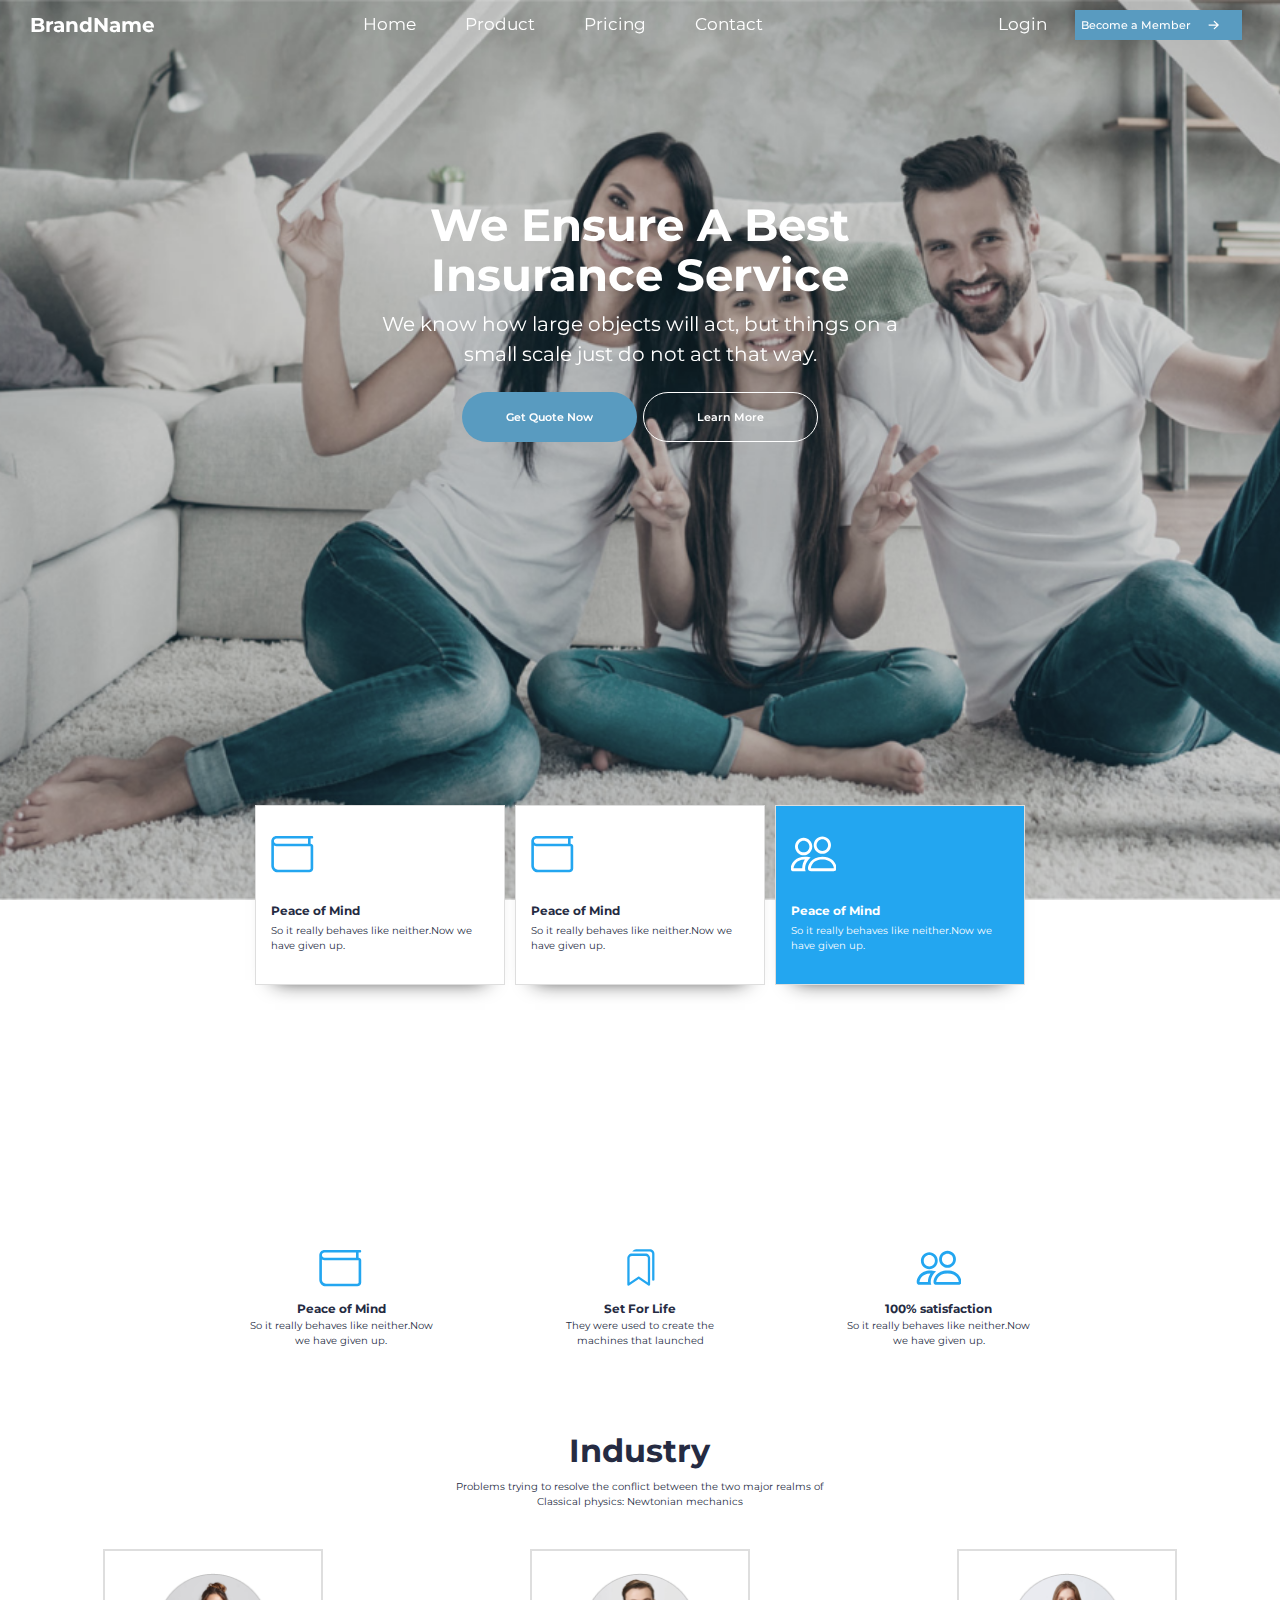
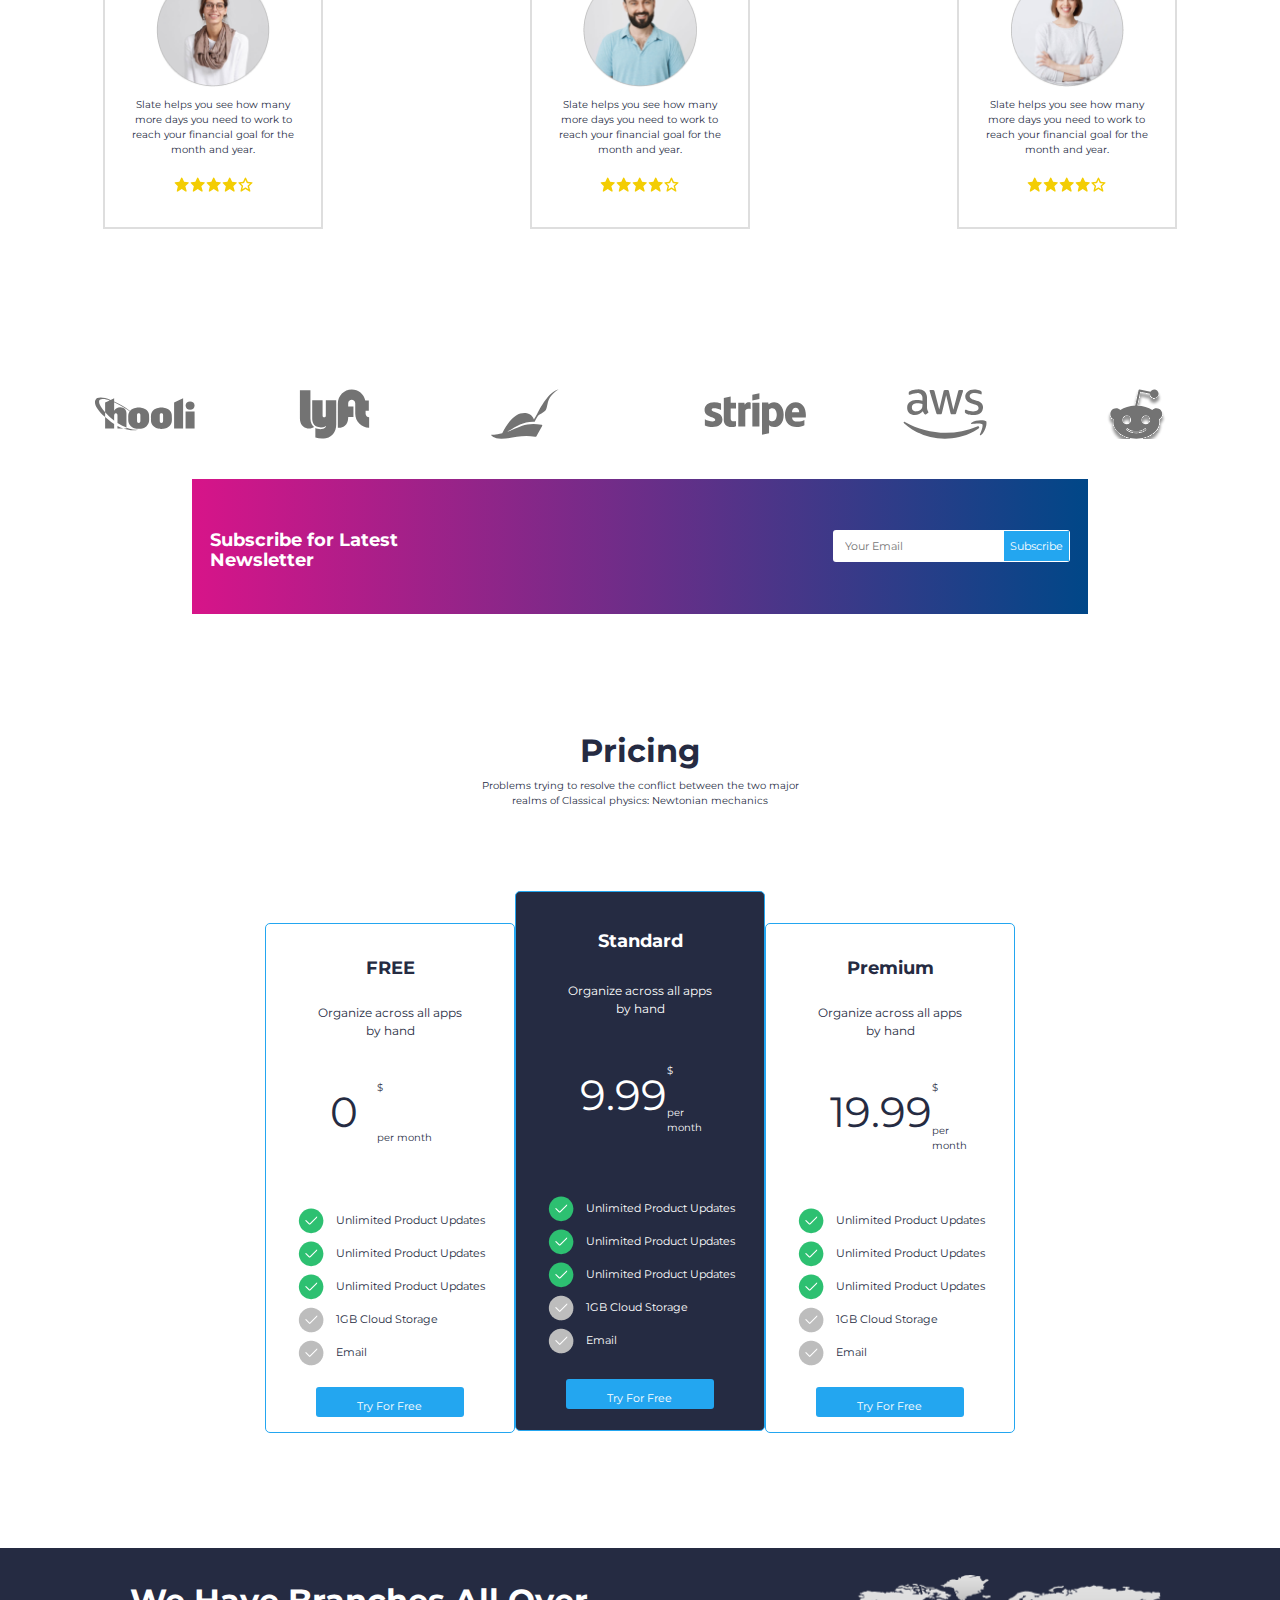
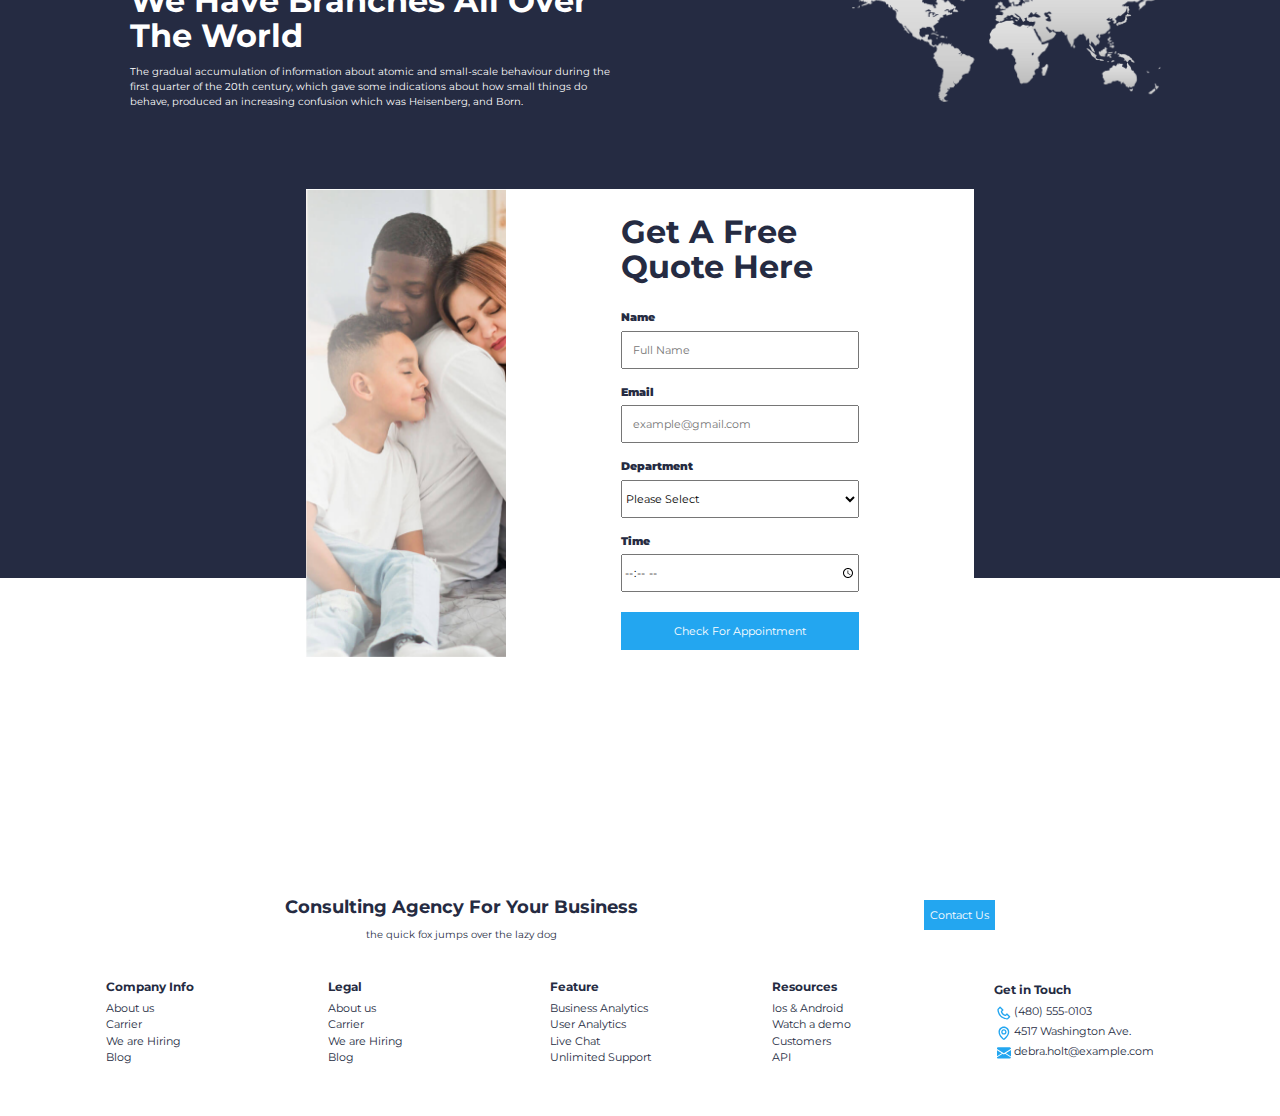
<file: index.html>
<!DOCTYPE html>
<html>
    <head>
        <meta charset="utf-8">
        <meta http-equiv="X-UA-Compatible" content="IE=edge">
        <title>InsureBound</title>
        <meta name="description" content="">
        <meta name="viewport" content="width=device-width, initial-scale=1">
        <link rel="preconnect" href="https://fonts.googleapis.com">
        <link rel="preconnect" href="https://fonts.gstatic.com" crossorigin>
        <link href="https://fonts.googleapis.com/css2?family=Montserrat:ital,wght@0,300;0,400;0,500;1,300;1,400&display=swap" rel="stylesheet">
        <link rel="stylesheet" href="css/styles.css">
    </head>
    <body>
        <!-- Navigation Section -->
        
        <section class="navi-hero">
            <div class="hero">
                <div class="navigator">
                    <div class="nav-head">BrandName</div>
                    <div class="nav-menu-desk">
                        <div class="nav-ls">Home</div>
                        <div class="nav-ls">Product</div>
                        <div class="nav-ls">Pricing</div>
                        <div class="nav-ls">Contact</div>
                    </div>
                    <div class="nav-icon">
                        <div>
                            <svg class="icon icon-nav">
                                <use xlink:href="images/Insurebond.svg#magnify"></use>
                              </svg>
                        </div>
                        <div>
                            <svg class="icon icon-nav">
                                <use xlink:href="images/Insurebond.svg#cart"></use>
                              </svg>
                        </div>
                        <div>
                            <svg class="icon icon-nav">
                                <use xlink:href="images/Insurebond.svg#menu"></use>
                              </svg>
                        </div>
                    </div>
                    <div class="nav-login">
                        <div class="nav-ls">Login</div>
                        <button class="btn btn--primary btn-memb">Become a Member
                            <svg class="icon icon-arrow">
                                <use xlink:href="images/Insurebond.svg#arrow"></use>
                              </svg>
                        </button>
                    </div>
                </div>
                <div class="nav-menu-mob">
                    <div class="nav-ls">Home</div>
                    <div class="nav-ls">Product</div>
                    <div class="nav-ls">Pricing</div>
                    <div class="nav-ls">Contact</div>
                </div>
                <div class="hero3">
                    <div class="nav-content-mob">
                        <h2 class= "heading-nav">We Ensure A Best Insurance Service</h2>
                        <p class="para-nav">We know how large objects will act, but things on a <br>
                            small scale just do not act that way.</p>
            
                        <div class="btn-nav">
                            <button class="btn btn--primary btn--nav1">Get Quote Now</button>
                            <button class="btn btn--primary btn--nav2">Learn More</button>
                        </div>
                    </div>
                    <div class="cards-feature-mob">
                        <div class="feature_section_card">
                            <div class="feature_block feature_block--small feature_block--small--white">
                                <svg class="icon">
                                    <use xlink:href="images/Insurebond.svg#book"></use>
                                  </svg>
                                <h4>Peace of Mind</h4>
                                <p>So it really behaves like neither.Now we have given up. </p>
                            </div>
                            <div class="feature_block feature_block--small feature_block--small--white">
                                <svg class="icon">
                                    <use xlink:href="images/Insurebond.svg#book"></use>
                                  </svg>
                                <h4>Peace of Mind</h4>
                                <p>So it really behaves like neither.Now we have given up. </p>
                            </div>
                            <div class="feature_block feature_block--small feature_block--small--primary">
                                    <img src="images/person-white.svg" class="icon">
                                <h4>Peace of Mind</h4>
                                <p>So it really behaves like neither.Now we have given up. </p>
                            </div>
                        </div>
                    </div>
                </div>
                <div class="nav-content">
                    <h1 class= "heading-nav">We Ensure A Best <br> Insurance Service</h1>
                    <p class="para-nav">We know how large objects will act, but things on a <br>
                        small scale just do not act that way.</p>
            
                    <div class="btn-nav">
                        <button class="btn btn--primary btn--nav1">Get Quote Now</button>
                        <button class="btn btn--primary btn--nav2">Learn More</button>
                    </div>
                </div>
            </div>
            <div class="cards-feature-desk">
                <div class="feature_section_card">
                    <div class="feature_block feature_block--small feature_block--small--white">
                        <svg class="icon">
                            <use xlink:href="images/Insurebond.svg#book"></use>
                          </svg>
                        <h4>Peace of Mind</h4>
                        <p>So it really behaves like neither.Now we have given up. </p>
                    </div>
                    <div class="feature_block feature_block--small feature_block--small--white">
                        <svg class="icon">
                            <use xlink:href="images/Insurebond.svg#book"></use>
                          </svg>
                        <h4>Peace of Mind</h4>
                        <p>So it really behaves like neither.Now we have given up. </p>
                    </div>
                    <div class="feature_block feature_block--small feature_block--small--primary">
                            <img src="images/person-white.svg" class="icon">
                        <h4>Peace of Mind</h4>
                        <p>So it really behaves like neither.Now we have given up. </p>
                    </div>
                </div>
            </div>
        </section>


        <!-- Feature Section -->
        <div class="feature_section">
            <div class="feature">
                <div class="feature_block">
                    <svg class="icon">
                        <use xlink:href="images/Insurebond.svg#book"></use>
                      </svg>
                    <h4>Peace of Mind</h4>
                    <p>So it really behaves like neither.Now we have given up. </p>
                </div>
                <div class="feature_block">
                    <svg class="icon">
                        <use xlink:href="images/Insurebond.svg#bookmark"></use>
                      </svg>
                    <h4>Set For Life</h4>
                    <p>They were used to create the machines that launched  </p>
                </div>
                <div class="feature_block">
                    <svg class="icon">
                        <use xlink:href="images/Insurebond.svg#person"></use>
                      </svg>
                    <h4>100% satisfaction</h4>
                    <p>So it really behaves like neither.Now we have given up.</p>
                </div>
            </div>
        </div>
        
        <!-- Industry Section -->
        <div class="industry">
            <div class="grid grid--2x3">
                <div class="heading item1">
                    <h2>Industry</h2>
                    <p>Problems trying to resolve the conflict between the two major realms of Classical physics: Newtonian mechanics </p>
                </div>
                <div class="testimonial_block ">
                    <img class="avatar" src="images/user1.png" alt="">
                    <p class="purpose">Slate helps you see how many more days you need to work to reach your financial goal for the month and year.</p>
                    <ul class="list">
                        <li class="rating"><img src="images/Vector.svg" alt=""></li>
                        <li class="rating"><img src="images/Vector.svg" alt=""></li>
                        <li class="rating"><img src="images/Vector.svg" alt=""></li>
                        <li class="rating"><img src="images/Vector.svg" alt=""></li>
                        <li class="rating"><img src="images/Vector-empty.svg" alt=""></li>
                    </ul>
                </div>
                <div class="testimonial_block">
                    <img class="avatar" src="images/user2.png" alt="">
                    <p class="purpose">Slate helps you see how many more days you need to work to reach your financial goal for the month and year.</p>
                    <ul class="list">
                        <li class="rating"><img src="images/Vector.svg" alt=""></li>
                        <li class="rating"><img src="images/Vector.svg" alt=""></li>
                        <li class="rating"><img src="images/Vector.svg" alt=""></li>
                        <li class="rating"><img src="images/Vector.svg" alt=""></li>
                        <li class="rating"><img src="images/Vector-empty.svg" alt=""></li>
                    </ul>
                </div>
                <div class="testimonial_block">
                    <img class="avatar" src="images/user3.png" alt="">
                    <p class="purpose">Slate helps you see how many more days you need to work to reach your financial goal for the month and year.</p>
                    <ul class="list">
                        <li class="rating"><img src="images/Vector.svg" alt=""></li>
                        <li class="rating"><img src="images/Vector.svg" alt=""></li>
                        <li class="rating"><img src="images/Vector.svg" alt=""></li>
                        <li class="rating"><img src="images/Vector.svg" alt=""></li>
                        <li class="rating"><img src="images/Vector-empty.svg" alt=""></li>
                    </ul>
                </div>
            </div>
        </div>


        <!-- Company Section -->
        <div class="container">
            <div class="grid--1x7">
                <div class="respo-com">
                    <div class="f1">
                        <svg class="icon icon--company">
                            <use xlink:href="images/Insurebond.svg#hooli"></use>
                        </svg>
                        <svg class="icon icon--company">
                            <use xlink:href="images/Insurebond.svg#lyft"></use>
                        </svg>
                        <svg class="icon icon--company">
                            <use xlink:href="images/Insurebond.svg#leaf"></use>
                        </svg>
                    </div>
                    <div class="f2">
                        <svg class="icon icon--company">
                            <use xlink:href="images/Insurebond.svg#stripe"></use>
                        </svg>
                        <svg class="icon icon--company">
                            <use xlink:href="images/Insurebond.svg#aws"></use>
                        </svg>
                        <svg class="icon icon--company">
                            <use xlink:href="images/Insurebond.svg#reddit"></use>
                        </svg>
                    </div>
                </div>    
            </div>
            <div class="subs item7">
                <h3>Subscribe for Latest Newsletter</h3>
                <div class="input-group">
                    <input type="text" class="input" placeholder="Your Email">
                    <button class="btn btn--primary">Subscribe</button>
                </div>
            </div>
        </div>
        <!-- Pricing -->
        <section class="pricing">
            <h2 class="price-head">Pricing</h2>
            <p class='price-headline'>Problems trying to resolve the conflict between the two major realms of Classical physics: Newtonian mechanics </p>
            <div class="card-flex">
                <div class="card">
                    <h3>FREE</h3>
                    <p style="font-weight: 400; font-size: 1.2rem; width: 150px;text-align: center;">Organize across all apps by hand</p>
                    <div class="con">
                        <div class="price-grid--2x2">
                            <p class="itemp1">0</p>
                            <p class="itemp2">$</p>
                            <p class="itemp3">per month</p>
                        </div>
                    </div>
                    <div class="card-list">
                        <li class = "card-list__item"><img  src="images/green-tick.svg" alt="" class="lst-bullet">Unlimited Product Updates</li>
                        <li class = "card-list__item"><img  src="images/green-tick.svg" alt="" class="lst-bullet">Unlimited Product Updates</li>
                        <li class = "card-list__item"><img  src="images/green-tick.svg" alt="" class="lst-bullet">Unlimited Product Updates</li>
                        <li class = "card-list__item"><img  src="images/grey-tick.png" alt=""  class="lst-bullet">1GB Cloud Storage</li>
                        <li class = "card-list__item"><img  src="images/grey-tick.png" alt=""  class="lst-bullet">Email</li>
                    </div>
                    <div class="btn btn--primary">Try For Free</div>
                </div>
                <div class="card card--popular">
                    <h3>Standard</h3>
                    <p style="font-weight: 400; font-size: 1.2rem; width: 150px;text-align: center;">Organize across all apps by hand</p>
                    <div class="con">
                        <div class="price-grid--2x2">
                            <p class="itemp1">9.99</p>
                            <p class="itemp2">$</p>
                            <p class="itemp3">per month</p>
                        </div>
                    </div>
                    <div class="card-list">
                        <li class = "card-list__item"><img  src="images/green-tick.svg" alt="" class="lst-bullet">Unlimited Product Updates</li>
                        <li class = "card-list__item"><img  src="images/green-tick.svg" alt="" class="lst-bullet">Unlimited Product Updates</li>
                        <li class = "card-list__item"><img  src="images/green-tick.svg" alt="" class="lst-bullet">Unlimited Product Updates</li>
                        <li class = "card-list__item"><img  src="images/grey-tick.png" alt=""  class="lst-bullet">1GB Cloud Storage</li>
                        <li class = "card-list__item"><img  src="images/grey-tick.png" alt=""  class="lst-bullet">Email</li>
                    </div>
                    <div class="btn btn--primary">Try For Free</div>
                </div>
                <div class="card">
                    <h3>Premium</h3>
                    <p style="font-weight: 400; font-size: 1.2rem; width: 150px;text-align: center;">Organize across all apps by hand</p>
                    <div class="con">
                        <div class="price-grid--2x2">
                            <p class="itemp1">19.99</p>
                            <p class="itemp2">$</p>
                            <p class="itemp3">per month</p>
                        </div>
                    </div>
                    <div class="card-list">
                        <li class = "card-list__item"><img  src="images/green-tick.svg" alt="" class="lst-bullet">Unlimited Product Updates</li>
                        <li class = "card-list__item"><img  src="images/green-tick.svg" alt="" class="lst-bullet">Unlimited Product Updates</li>
                        <li class = "card-list__item"><img  src="images/green-tick.svg" alt="" class="lst-bullet">Unlimited Product Updates</li>
                        <li class = "card-list__item"><img  src="images/grey-tick.png" alt=""  class="lst-bullet">1GB Cloud Storage</li>
                        <li class = "card-list__item"><img  src="images/grey-tick.png" alt=""  class="lst-bullet">Email</li>
                    </div>
                    <div class="btn btn--primary">Try For Free</div>
                </div>
            </div>
        </section>
        
        <!-- branches -->
        <section class="branches">
            <div class="branch">
                <div class="information">
                    <div class="info">
                        <h2>We Have Branches All Over The World</h2>
                        <p>The gradual accumulation of information about atomic and 
                            small-scale behaviour during the first quarter of the 20th 
                            century, which gave some indications about how small things 
                            do behave, produced an increasing confusion which was 
                            Heisenberg, and Born.</p>
                    </div>
                    <img src="images/map.png" alt="">
                </div>
                <div class="book_appointment">
                    <div class="grid grid--2x1">
                        <div class="cover-img app1">
                            <img src="images/cover2.png" alt="" class="i1">
                            <img src="images/cover1.png" alt="" class="i2">
                        </div>
                        <div class="app2">
                                <form action="https://formspree.io/f/mayvejzd" method="post">
                                    <h2 class="book-heading">Get A Free Quote Here</h2>
                                    <div class="form-div">
                                        <div>
                                            <label for="name" class="label">Name</label>
                                            <input type="text" id="name" name="name" class="input-book" placeholder="Full Name">
                                        </div>
                                        <div>
                                        
                                            <label for="email" class="label">Email</label>
                                            <input type="text" id="email" name="email" class="input-book" placeholder="example@gmail.com">
                                        
                                        </div>
                                        <div>
                                        
                                            <label for="department" class="label">Department</label>
                                            <select type="text" id="department" name="department" class="input-book">
                                                <option value="0">Please Select</option>
                                                <option value="1">1</option>
                                                <option value="2">2</option>
                                            </select>
                                        </div>
                                        
                                        <div>
                                            <label for="time" class="label">Time</label>
                                            <input type="time" id="time" name="name" class="input-book">
                                        </div>
                                        <button type="submit" class="btn btn--primary btn--bookapp">Check For Appointment</button>
                                    </div>
                                </div>
                        </div>
                    </div>
                </div>
            </div>
        </section>

        <section class="end">
            
            <!--consulting div  -->
            <div class="consult-con">
                <div class="">
                    <h3 class="consult-head">Consulting Agency For Your Business</h3>
                    <p class=" ">the quick fox jumps over the lazy dog</p>
                </div>
                <div class="btn--align">
                    <button class="btn btn--primary">Contact Us</button>
                </div>
            </div>
            
            <!-- Footer -->
            
            <div class="footer">
                <div class="foot">
                    <div class="foot-ele">
                        <h4>Company Info</h4>
                        <div>About us</div>
                        <div>Carrier</div>
                        <div>We are Hiring</div>
                        <div>Blog</div>
                    </div>
                    <div class="foot-ele">
                        <h4>Legal</h4>
                        <div>About us</div>
                        <div>Carrier</div>
                        <div>We are Hiring</div>
                        <div>Blog</div>
                    </div>
                    <div class="foot-ele">
                        <h4>Feature</h4>
                        <div>Business Analytics</div>
                        <div>User Analytics</div>
                        <div>Live Chat</div>
                        <div>Unlimited Support</div>
                    </div>
                    <div class="foot-ele">
                        <h4>Resources</h4>
                        <div>Ios & Android</div>
                        <div>Watch a demo</div>
                        <div>Customers</div>
                        <div>API</div>
                    </div>
                    <div class="foot-ele">
                        <h4>Get in Touch</h4>
                        <div class="fci"><svg class="icon icon--contact">
                            <use xlink:href="images/Insurebond.svg#call"></use>
                          </svg>(480) 555-0103</div>
                        <div class="fci"><svg class="icon icon--contact">
                            <use xlink:href="images/Insurebond.svg#pin"></use>
                          </svg>4517 Washington Ave.</div>
                        <div class="fci"><svg class="icon icon--contact">
                            <use xlink:href="images/Insurebond.svg#mail"></use>
                          </svg>debra.holt@example.com</div>
                    </div>
                </div>
            </div>
        </section>
    </body>
</html>
</file>
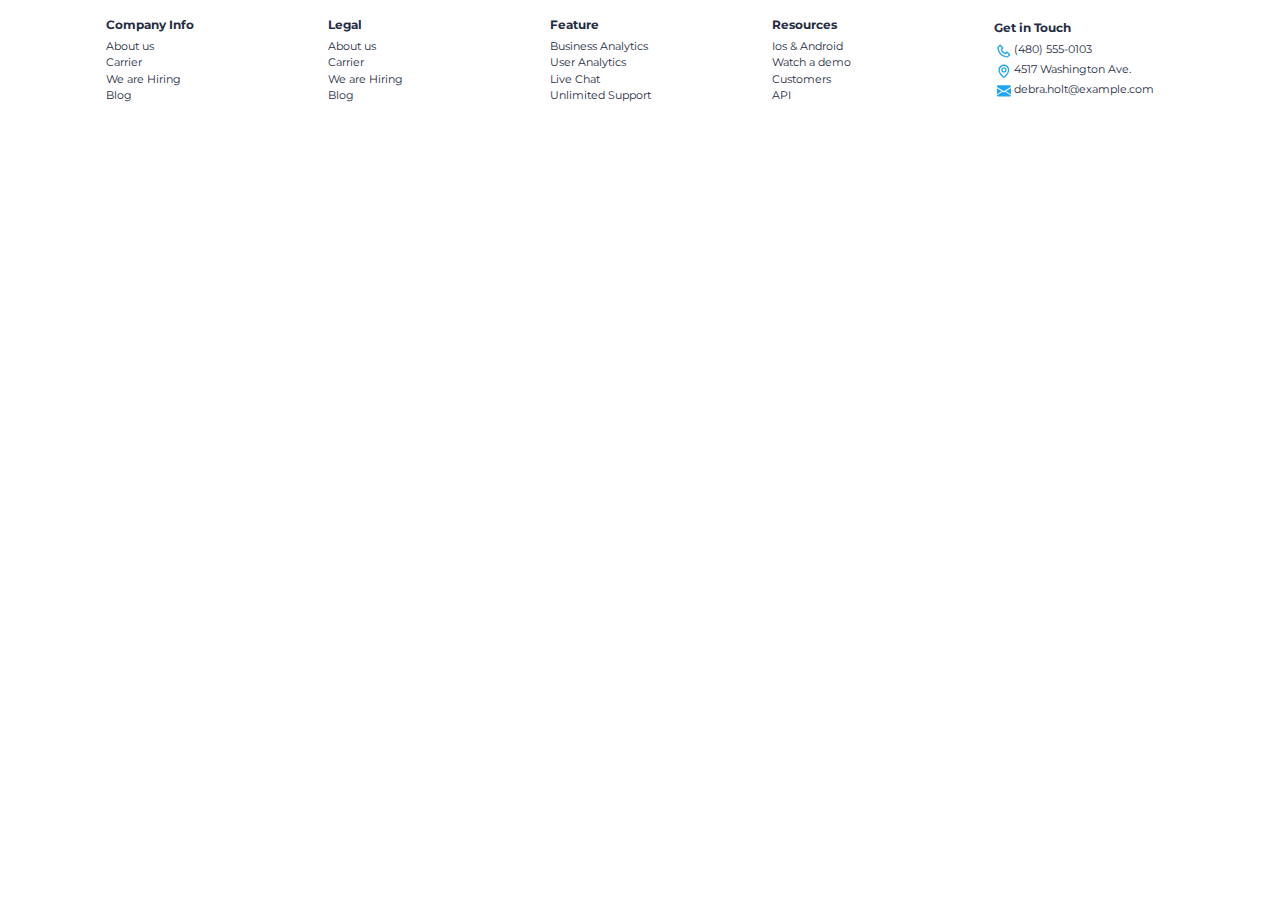
<file: footer.html>
<!DOCTYPE html>
<html>
    <head>
        <meta charset="utf-8">
        <meta http-equiv="X-UA-Compatible" content="IE=edge">
        <title>InsureBound</title>
        <meta name="description" content="">
        <meta name="viewport" content="width=device-width, initial-scale=1">
        <link rel="preconnect" href="https://fonts.googleapis.com">
        <link rel="preconnect" href="https://fonts.gstatic.com" crossorigin>
        <link href="https://fonts.googleapis.com/css2?family=Montserrat:ital,wght@0,300;0,400;0,500;1,300;1,400&display=swap" rel="stylesheet">
        <link rel="stylesheet" href="css/styles.css">
    </head>
    <body>
        <div class="foot">
            <div class="foot-ele">
                <h4>Company Info</h4>
                <div>About us</div>
                <div>Carrier</div>
                <div>We are Hiring</div>
                <div>Blog</div>
            </div>
            <div class="foot-ele">
                <h4>Legal</h4>
                <div>About us</div>
                <div>Carrier</div>
                <div>We are Hiring</div>
                <div>Blog</div>
            </div>
            <div class="foot-ele">
                <h4>Feature</h4>
                <div>Business Analytics</div>
                <div>User Analytics</div>
                <div>Live Chat</div>
                <div>Unlimited Support</div>
            </div>
            <div class="foot-ele">
                <h4>Resources</h4>
                <div>Ios & Android</div>
                <div>Watch a demo</div>
                <div>Customers</div>
                <div>API</div>
            </div>
            <div class="foot-ele">
                <h4>Get in Touch</h4>
                <div class="fci"><svg class="icon icon--contact">
                    <use xlink:href="images/Insurebond.svg#call"></use>
                  </svg>(480) 555-0103</div>
                <div class="fci"><svg class="icon icon--contact">
                    <use xlink:href="images/Insurebond.svg#pin"></use>
                  </svg>4517 Washington Ave.</div>
                <div class="fci"><svg class="icon icon--contact">
                    <use xlink:href="images/Insurebond.svg#mail"></use>
                  </svg>debra.holt@example.com</div>
            </div>
        </div>      
    </body>
</html>
</file>
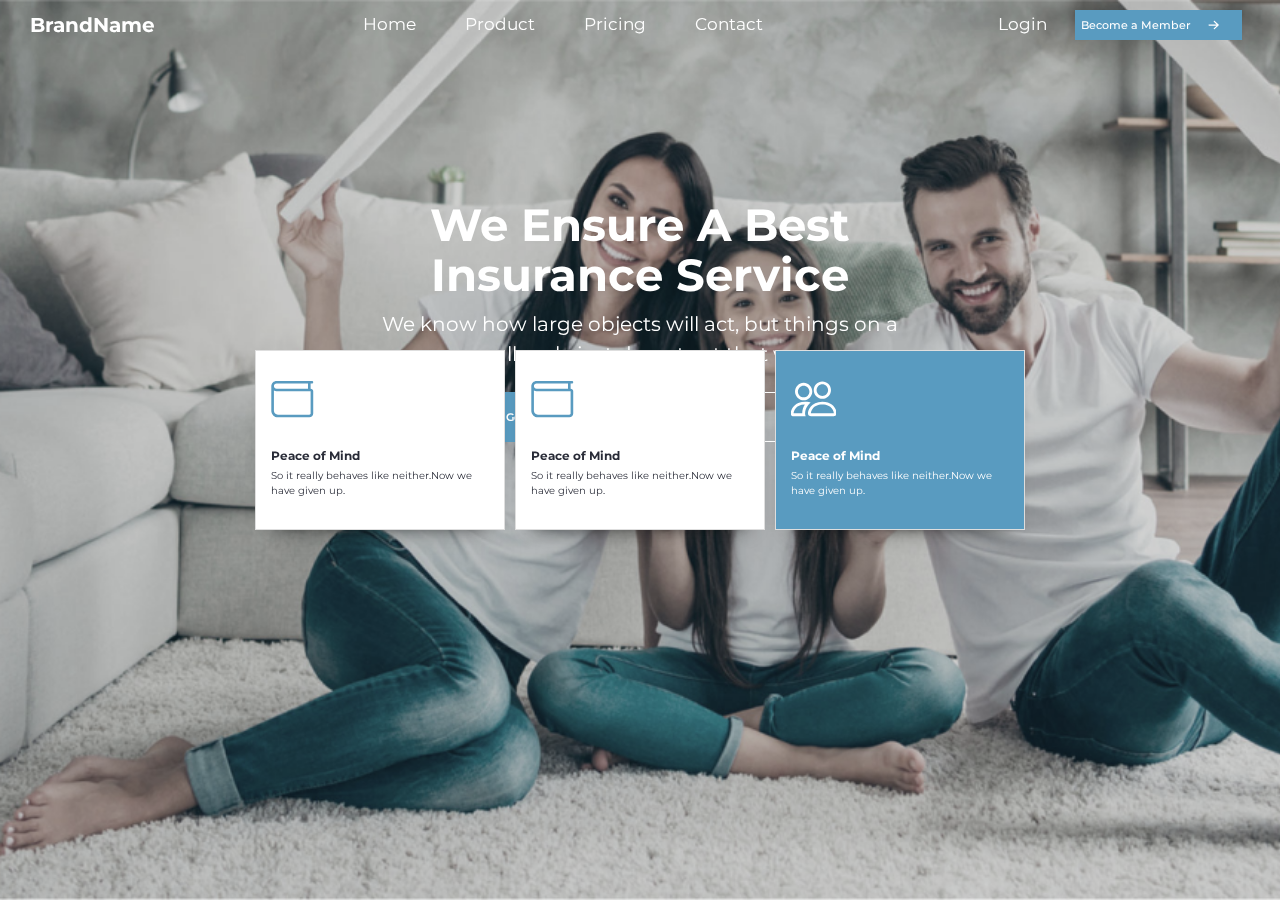
<file: test.html>
<!DOCTYPE html>
<html>
    <head>
        <meta charset="utf-8">
        <meta http-equiv="X-UA-Compatible" content="IE=edge">
        <title>InsureBound</title>
        <meta name="description" content="">
        <meta name="viewport" content="width=device-width, initial-scale=1">
        <link rel="preconnect" href="https://fonts.googleapis.com">
        <link rel="preconnect" href="https://fonts.gstatic.com" crossorigin>
        <link href="https://fonts.googleapis.com/css2?family=Montserrat:ital,wght@0,300;0,400;0,500;1,300;1,400&display=swap" rel="stylesheet">
        <link rel="stylesheet" href="css/styles.css">
    </head>
    <body>
        <div class="hero">
            <div class="navigator">
                <div class="nav-head">BrandName</div>
                <div class="nav-menu-desk">
                    <div class="nav-ls">Home</div>
                    <div class="nav-ls">Product</div>
                    <div class="nav-ls">Pricing</div>
                    <div class="nav-ls">Contact</div>
                </div>
                <div class="nav-icon">
                    <div>
                        <svg class="icon icon-nav">
                            <use xlink:href="images/Insurebond.svg#magnify"></use>
                          </svg>
                    </div>
                    <div>
                        <svg class="icon icon-nav">
                            <use xlink:href="images/Insurebond.svg#cart"></use>
                          </svg>
                    </div>
                    <div>
                        <svg class="icon icon-nav">
                            <use xlink:href="images/Insurebond.svg#menu"></use>
                          </svg>
                    </div>
                </div>
                <div class="nav-login">
                    <div class="nav-ls">Login</div>
                    <button class="btn btn--primary btn-memb">Become a Member
                        <svg class="icon icon-arrow">
                            <use xlink:href="images/Insurebond.svg#arrow"></use>
                          </svg>
                    </button>
                </div>
            </div>
            <div class="nav-menu-mob">
                <div class="nav-ls">Home</div>
                <div class="nav-ls">Product</div>
                <div class="nav-ls">Pricing</div>
                <div class="nav-ls">Contact</div>
            </div>
            <div class="hero3">
                <div class="nav-content-mob">
                    <h2 class= "heading-nav">We Ensure A Best Insurance Service</h2>
                    <p class="para-nav">We know how large objects will act, but things on a <br>
                        small scale just do not act that way.</p>
                    
                    <div class="btn-nav">
                        <button class="btn btn--primary btn--nav1">Get Quote Now</button>
                        <button class="btn btn--primary btn--nav2">Learn More</button>
                    </div>
                </div>
                <div class="cards-feature-mob">
                    <div class="feature_section_card">
                        <div class="feature_block feature_block--small feature_block--small--white">
                            <svg class="icon">
                                <use xlink:href="images/Insurebond.svg#book"></use>
                              </svg>
                            <h4>Peace of Mind</h4>
                            <p>So it really behaves like neither.Now we have given up. </p>
                        </div>
                        <div class="feature_block feature_block--small feature_block--small--white">
                            <svg class="icon">
                                <use xlink:href="images/Insurebond.svg#book"></use>
                              </svg>
                            <h4>Peace of Mind</h4>
                            <p>So it really behaves like neither.Now we have given up. </p>
                        </div>
                        <div class="feature_block feature_block--small feature_block--small--primary">
                                <img src="images/person-white.svg" class="icon">
                            <h4>Peace of Mind</h4>
                            <p>So it really behaves like neither.Now we have given up. </p>
                        </div>            
                    </div>
                </div>
            </div>

            <div class="nav-content">
                <h1 class= "heading-nav">We Ensure A Best <br> Insurance Service</h1>
                <p class="para-nav">We know how large objects will act, but things on a <br>
                    small scale just do not act that way.</p>
                
                <div class="btn-nav">
                    <button class="btn btn--primary btn--nav1">Get Quote Now</button>
                    <button class="btn btn--primary btn--nav2">Learn More</button>
                </div>
                <div class="cards-feature-desk">
                    <div class="feature_section_card">
                        <div class="feature_block feature_block--small feature_block--small--white">
                            <svg class="icon">
                                <use xlink:href="images/Insurebond.svg#book"></use>
                              </svg>
                            <h4>Peace of Mind</h4>
                            <p>So it really behaves like neither.Now we have given up. </p>
                        </div>
                        <div class="feature_block feature_block--small feature_block--small--white">
                            <svg class="icon">
                                <use xlink:href="images/Insurebond.svg#book"></use>
                              </svg>
                            <h4>Peace of Mind</h4>
                            <p>So it really behaves like neither.Now we have given up. </p>
                        </div>
                        <div class="feature_block feature_block--small feature_block--small--primary">
                                <img src="images/person-white.svg" class="icon">
                            <h4>Peace of Mind</h4>
                            <p>So it really behaves like neither.Now we have given up. </p>
                        </div>            
                    </div>
                </div>
            </div>
            
        </div>       
    </body>
</html>
</file>
<file: css/styles.css>
@import "./normalize.css";

:root {
  --color-primary: #23a6f0;
  --color-secondary: #252b42;
  --color-star: #f3cd03;
  --color-grey: #737373;
  --color-border: #dedede;
}

*,
*::after,
*::before {
  box-sizing: border-box;
}

/* Typography */

html {
  font-size: 62.5%;
}

body {
  font-family: "Montserrat", Arial, Helvetica, sans-serif;
  color: var(--color-secondary);
  font-size: 1.1rem;
  line-height: 1.5;
}

h1,
h2,
h3 {
  color: var(--color-headings);
  margin-bottom: 1rem;
  line-height: 1.1;
}

h1 {
  font-size: 4.5rem;
}

h2 {
  font-size: 3.15rem;
}

h3 {
  font-size: 1.842rem;
}

h4 {
  font-size: 1.228rem;
  margin-bottom: 0.3rem;
}

p {
  margin-top: 0;
  font-size: 1rem;
}

/* Buttons */

.btn {
  outline: none;
  border-radius: 3;
  border: none;
  height: 3rem;
  color: white;
}

.btn--primary {
  background-color: var(--color-primary);
}

.btn--bookapp {
  margin-top: 2rem;
  width: 23.8rem;
  height: 3.8rem;
  display: block;
}

/* Icon */

.icon {
  width: 4.5rem;
  height: 5.5rem;
}

.icon--company {
  width: 15rem;
  height: 5rem;
  margin: 20px;
}

/* Headings */
.heading {
  text-align: center;
  width: 75%;
  margin: auto;
}
@media (min-width: 768px) {
  .heading {
    text-align: center;
    width: 30%;
  }
}

/* Testimonials Section */
.industry {
  text-align: center;
  margin: auto;
}
.testimonial_block {
  border: 2px solid var(--color-border);
  width: 22rem;
  height: 28rem;
  display: flex;
  flex-direction: column;
  justify-content: center;
  align-items: center;
  margin: auto;
}

.avatar {
  width: 11.4rem;
  height: 11.4rem;
  margin: 1rem;
}

.testimonial_block .list {
  width: 75%;
  list-style: none;
  display: flex;
  justify-content: center;
  padding: 1rem;
  margin-top: 0;
}

.rating {
  width: 1.6rem;
  height: 1.6rem;
}

.testimonial_block .purpose {
  width: 85%;
  text-align: center;
}

.grid {
  display: grid;
  grid-row-gap: 3rem;
}

@media screen and (min-width: 845px) {
  .grid--2x3 {
    grid-template-columns: 1fr 1fr 1fr;
  }
  .item1 {
    grid-column: 1 / 4;
    margin: auto;
  }
  /* .grid--2x6 {
  } */
}

/* Features */

.feature_section {
  text-align: center;
}
.feature {
  margin: auto;
  display: flex;
  flex-direction: column;
  width: 70%;
  align-items: center;
}

.feature h4 {
  margin: 0;
}

.feature_block {
  padding: 2rem;
  margin: 3rem;
  text-align: center;
  width: 50%;
}

@media screen and (min-width: 768px) {
  .feature {
    flex-direction: row;
  }
}

/* Subscribe */

.container {
  margin-top: 120px;
  margin-bottom: 120px;
}
.grid--1x7 {
  display: flex;
  flex-direction: column;
  align-items: center;
}

.subs {
  width: 100%;
  height: 20vh;
  background: linear-gradient(
    90deg,
    rgba(215, 20, 137, 1) 0%,
    rgba(0, 71, 136, 1) 100%
  );
  text-align: center;
  display: flex;
  flex-direction: column;
  justify-content: center;
  align-items: center;
}

.subs h3 {
  text-align: center;
  color: #fff;
}

.input-group {
  background-color: #fff;
  padding: 0.1rem 0.1rem 0.1rem 1rem;
  border-radius: 0.3rem;
}

.input {
  border: none;
  height: 3rem;
}
.respo-com {
  display: flex;
  flex-wrap: wrap;
  flex-direction: column;
  justify-content: center;
}
.f1,
.f2 {
  display: flex;
  flex-direction: column;
  justify-content: center;
  margin: 20px;
}

@media screen and (min-width: 815px) {
  .subs {
    width: 70%;
    flex-direction: row;
    justify-content: space-between;
    height: 15vh;
    margin-left: auto;
    margin-right: auto;
  }
  .subs > h3 {
    text-align: left;
    width: 250px;
    margin-left: 2%;
  }
  .input-group {
    margin-right: 2%;
  }
}

@media screen and (min-width: 768px) {
  .respo-com {
    flex-direction: row;
  }
  .f1,
  .f2 {
    flex-direction: row;
  }
}

/* Contact Us */

.contact {
  display: flex;
  flex-direction: column;
  align-items: center;
}

.contact-head {
  text-align: left;
  width: 16rem;
  margin: 2rem;
}

@media screen and (min-width: 768px) {
  .contact {
    margin: auto;
    max-width: 680px;
    flex-direction: row;
    align-items: center;
    justify-content: space-between;
  }
}
/* Pricing */

.pricing {
  margin-top: 10rem;
  margin-bottom: 10rem;
}

.price-head {
  text-align: center;
}
.price-headline {
  width: 35rem;
  margin: auto;
  text-align: center;
}

/* Card */

.card {
  margin: 15px 0px 15px 0px;
  display: flex;
  flex-direction: column;
  justify-content: space-evenly;
  align-items: center;
  width: 25rem;
  height: 51rem;
  border: 1px solid var(--color-primary);
  border-radius: 5px;
}

.card-flex {
  display: flex;
  flex-direction: column;
  align-items: center;
}

.card--popular {
  background-color: var(--color-secondary);
  color: white;
  height: 54rem;
}

.lst-bullet {
  vertical-align: middle;
  padding: 2px;
  margin-right: 10px;
}
.card .btn {
  width: 60%;
  border-radius: 3px;
  text-align: center;
  line-height: 38px;
}

.card-list__item {
  display: block;
  margin: 3px;
}
.con {
  width: 120px;
  height: 120px;
}
.price-grid--2x2 {
  display: grid;
  grid-template-columns: auto auto;
  grid-template-rows: 50px 50px;
  align-items: center;
}

.itemp1 {
  grid-row: 1 / span 2;
  font-size: 4.2rem;
  margin-bottom: 10px;
}
.itemp2 {
  font-size: 1rem;
}
.itemp3 {
  font-size: 1rem;
}

@media screen and (min-width: 768px) {
  .card-flex {
    flex-direction: row;
    justify-content: center;
    margin-top: 10rem;
  }
  .card--popular {
    margin-top: -20px;
  }
}

/* Book an Appointment */

.book_appointment {
  width: 100%;
  display: flex;
  justify-content: center;
}
.label {
  font-weight: 900;
  display: block;
  margin-top: 1.5rem;
  margin-bottom: 0.5rem;
}

.book-heading {
  width: 23.8rem;
}

.input-book {
  width: 23.8rem;
  height: 3.8rem;
  display: block;
}

.input-book::placeholder {
  padding-left: 8px;
}

.grid--2x1 {
  margin: 5rem auto;
  background-color: white;
  row-gap: 0rem;
  grid-template-rows: 20rem 53rem;
  grid-template-columns: 31.7rem;
  justify-items: center;
}

.form-div {
  display: flex;
  justify-content: center;
  flex-direction: column;
  align-items: center;
}

.app1 > .i1 {
  width: 100%;
  height: 100%;
}
.app1 > .i2 {
  display: none;
  width: 100%;
  height: 100%;
}

@media screen and (min-width: 768px) {
  .grid--2x1 {
    row-gap: 0rem;
    grid-template-rows: 46.8rem;
    grid-template-columns: 20rem 46.8rem;
    justify-items: center;
  }
  .app1 > .i1 {
    display: none;
    width: 100%;
    height: 100%;
  }
  .app1 > .i2 {
    display: block;
    width: 100%;
    height: 100%;
  }
}

/* Branches */
.branches {
  width: 100%;
}

.branch {
  background-color: var(--color-secondary);
  height: 70vh;
  width: 100%;
}

.information {
  display: flex;
  flex-direction: column;
  align-items: center;
}

.information > img {
  width: 70%;
  max-width: 31rem;
  max-height: 20rem;
}

.info {
  color: white;
  width: 70vw;
}

@media screen and (min-width: 768px) {
  .information {
    flex-direction: row;
    justify-content: space-around;
    margin: 10px;
  }

  .info {
    color: white;
    width: 40vw;
    padding: 10px;
  }
}

/* Feature Block Small */

.feature_block--small {
  margin: 5px;
  padding-left: 15px;
  width: 50%;
  height: 25%;
  text-align: left;
  border: 1px solid var(--color-border);
  box-shadow: 0px 15px 20px -20px #111;
}

.feature_block--small--primary {
  background-color: var(--color-primary);
  color: white;
}

.feature_block--small--white {
  background-color: white;
}

.feature_section_card {
  display: flex;
  flex-direction: column;
  align-items: center;
}

@media screen and (min-width: 768px) {
  .feature_block--small {
    margin: 5px;
    padding-left: 15px;
    width: 25rem;
    height: 18rem;
    text-align: left;
    border: 1px solid var(--color-border);
    box-shadow: 0px 15px 20px -20px #111;
  }

  .feature_section_card {
    flex-direction: row;
    width: 75%;
    justify-content: center;
  }
}

/* Consult block */
.consult-con {
  display: flex;
  flex-direction: column;
  text-align: center;
  margin-top: 2.5rem;
  margin-bottom: 10px;
}

.btn--align {
  margin-top: auto;
  margin-bottom: auto;
}

@media screen and (min-width: 768px) {
  .consult-con {
    flex-direction: row;
    justify-content: space-evenly;
  }
}

/* Footer */

.foot {
  display: flex;
  align-items: center;
  flex-direction: column;
}

.foot-ele {
  width: 18rem;
}

.icon--contact {
  width: 2rem;
  height: 2rem;
  padding: 3px;
}

.fci {
  display: flex;
  flex-direction: row;
  align-content: center;
}

@media screen and (min-width: 768px) {
  .foot {
    width: 90%;
    margin-left: auto;
    margin-right: auto;
    flex-direction: row;
    justify-content: space-evenly;
  }
}

/* Navigation bar */

.icon-nav {
  width: 2rem;
  height: 2rem;
}

.nav-icon {
  margin-top: auto;
  margin-bottom: auto;
  display: flex;
  flex-direction: row;
  width: 150px;
  justify-content: space-evenly;
  align-items: center;
}

.navigator {
  display: flex;
  flex-direction: row;
  justify-content: space-between;
  align-content: center;
  height: 50px;
  width: 100%;
}
.nav-head {
  margin-top: auto;
  margin-bottom: auto;
  padding-left: 10px;
  font-size: 1.842rem;
  font-weight: 700;
}

.nav-menu-desk {
  display: none;
}

.nav-menu-mob {
  font-size: 1.825rem;
  text-align: center;
  color: var(--color-grey);
}

.nav-login {
  display: none;
}

@media screen and (min-width: 764px) {
  .nav-menu-mob {
    display: none;
  }
  .nav-menu-desk {
    width: 400px;
    display: inline-flex;
    flex-direction: row;
    align-items: center;
    justify-content: space-between;
    font-weight: 700;
    margin-left: 5px;
    margin-right: 5px;
    color: white;
  }
  .nav-ls {
    font-size: 1.7rem;
    font-weight: 400;
  }

  .nav-icon {
    display: none;
  }

  .nav-login {
    color: white;
    margin-top: auto;
    margin-bottom: auto;
    display: flex;
    flex-direction: row;
    width: 300px;
    justify-content: space-evenly;
    align-items: center;
    margin-right: 10px;
    font-weight: 700;
  }

  .icon-arrow {
    height: 1rem;
    vertical-align: middle;
  }
  .btn-memb {
    font-weight: 500;
    display: flex;
    flex-direction: row;
    justify-content: center;
    align-items: center;
  }
  .nav-head {
    color: white;
    font-size: 2rem;
    margin-left: 2rem;
  }
}

/* Hero */

.hero3 {
  position: relative;
  width: 100vw;
  height: 187vh;
  background-image: url("../images/hero-cover.png");
  background-size: cover;
  background-position-x: 53%;
  background-repeat: no-repeat;
  filter: grayscale(50%);
}

.cards-feature-mob {
  position: absolute;
  left: 0;
  right: 0;
  bottom: 10%;
}

.nav-content {
  display: none;
}

.nav-content-mob {
  padding-top: 10rem;
}

.heading-nav {
  margin-left: auto;
  margin-right: auto;
  width: 60%;
  color: white;
  text-align: center;
}

.para-nav {
  text-align: center;
  font-size: 1rem;
  font-weight: 500;
  color: white;
}

.btn-nav {
  display: flex;
  flex-direction: column;
  align-items: center;
}

.btn--nav1 {
  border-radius: 50px;
  width: 175px;
  height: 50px;
  font-weight: 600;
  margin: 3px;
  padding: 3px;
}

.btn--nav2 {
  border-radius: 50px;
  font-weight: 600;
  width: 175px;
  height: 50px;
  border: 1px solid white;
  background-color: transparent;
  margin: 3px;
  padding: 3px;
}

.cards-feature-desk {
  display: none;
}

@media screen and (min-width: 768px) {
  .hero3 {
    display: none;
  }
  .hero {
    width: 100%;
    height: 100vh;
    background-image: url("../images/hero-cover.png");
    background-size: cover;
    background-repeat: no-repeat;
    background-attachment: fixed;
    filter: grayscale(50%);
  }

  .navi-hero {
    display: static;
  }

  .cards-feature-desk {
    bottom: 100px;
    position: relative;
    display: flex;
    justify-content: center;
    margin-left: auto;
    margin-right: auto;
  }

  .heading-nav {
    width: 100%;
    color: white;
    text-align: center;
  }
  .para-nav {
    text-align: center;
    font-size: 2rem;
    font-weight: 400;
    color: white;
  }

  .btn-nav {
    display: flex;
    flex-direction: row;
    justify-content: center;
  }
  .nav-content {
    display: block;
    margin-top: 15rem;
  }
}

/* Corrections */
.feature_section {
  margin-top: 10rem;
}

.end {
  margin-top: 62rem;
  margin-bottom: 3rem;
}

@media screen and (min-width: 768px) {
  .end {
    margin-top: 30rem;
    margin-bottom: 5rem;
  }
}
</file>
